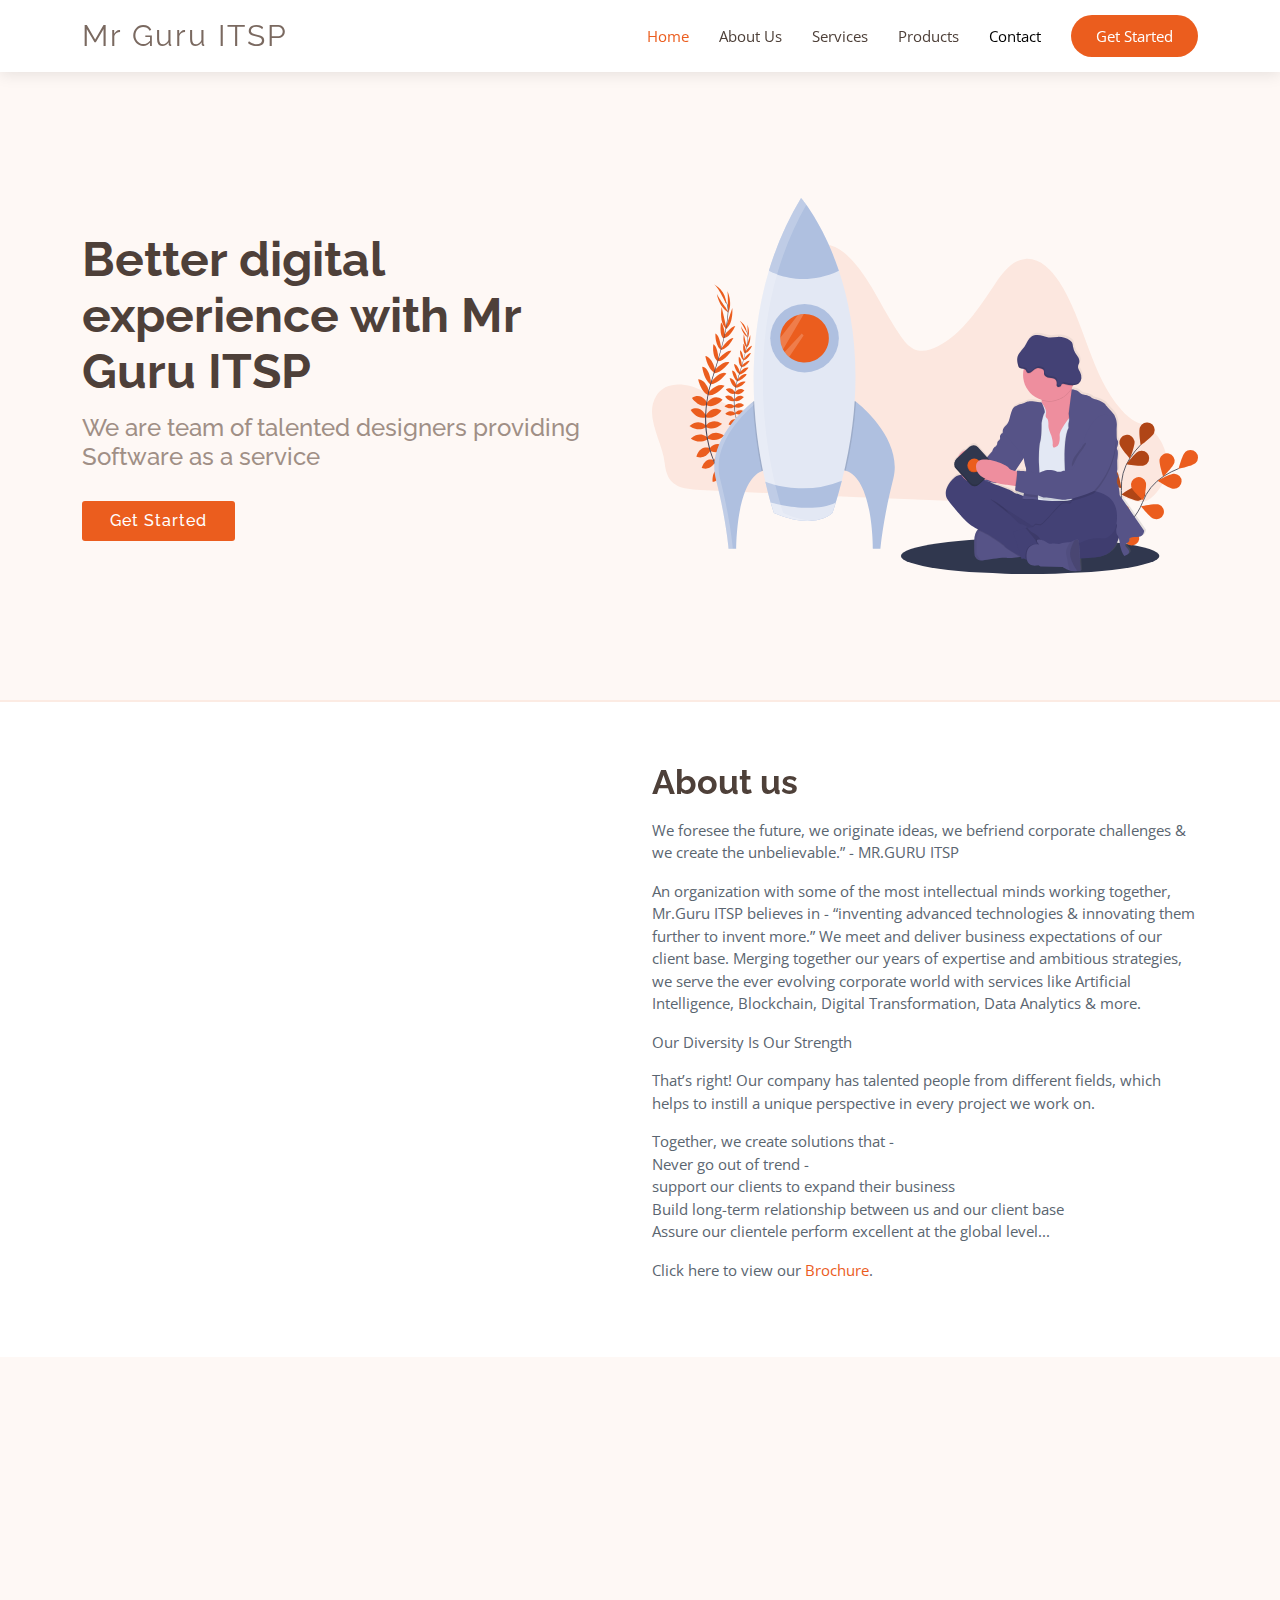
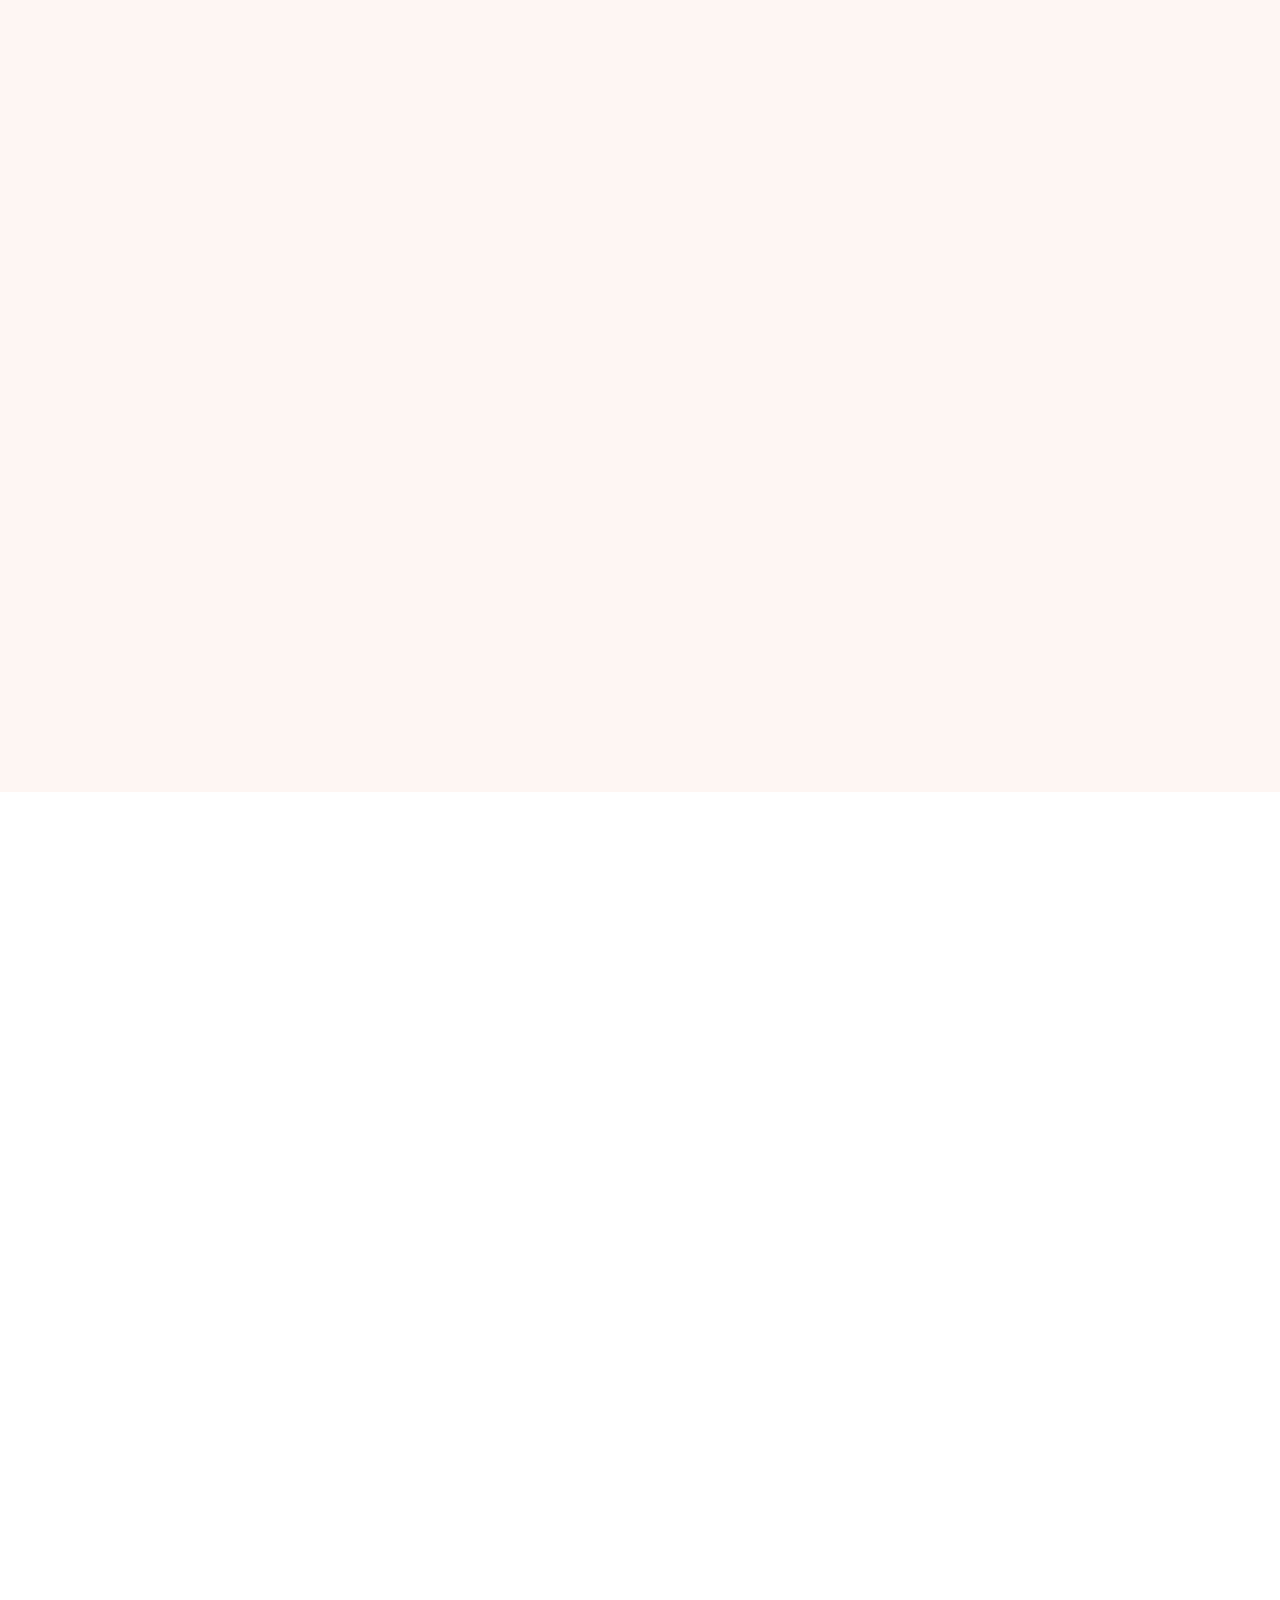
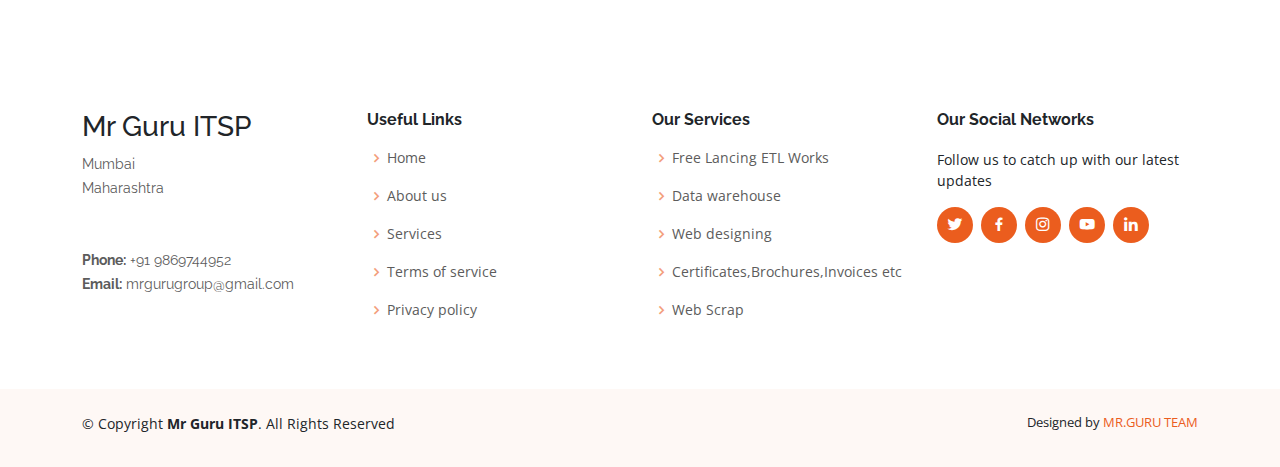
<file: index.html>
<!DOCTYPE html>
<html lang="en">

<head>
  <meta charset="utf-8">
  <meta content="width=device-width, initial-scale=1.0" name="viewport">

  <title>Mr Guru ITSP</title>
  <meta content="" name="description">
  <meta content="" name="keywords">

  <!-- Favicons -->
  <link href="img/cover.png" rel="icon">
  <link href="img/image.jpg.png" rel="apple-touch-icon">

  <!-- Google Fonts -->
  <link href="https://fonts.googleapis.com/css?family=Open+Sans:300,300i,400,400i,600,600i,700,700i|Raleway:300,300i,400,400i,600,600i,700,700i" rel="stylesheet">

  <!-- Vendor CSS Files -->
  <link href="vendor/aos/aos.css" rel="stylesheet">
  <link href="vendor/bootstrap-icons/bootstrap-icons.css" rel="stylesheet">
  <link href="vendor/bootstrap/css/bootstrap.min.css" rel="stylesheet">
  <link href="vendor/boxicons/css/boxicons.min.css" rel="stylesheet">
  <link href="vendor/glightbox/css/glightbox.min.css" rel="stylesheet">
  <link href="vendor/swiper/swiper-bundle.min.css" rel="stylesheet">

  <!-- Template Main CSS File -->
  <link href="css/style.css" rel="stylesheet">

 
</head>

<body>

  <!-- ======= Header ======= -->
  <header id="header" class="fixed-top d-flex align-items-center">
    <div class="container d-flex align-items-center justify-content-between">

      <div class="logo">
        <h1 class="text-light"><a href="index.html"><span>Mr Guru ITSP</span></a></h1>
        <!-- Uncomment below if you prefer to use an image logo -->
        <!-- <a href="index.html"><img src="assets/img/logo.png" alt="" class="img-fluid"></a> -->
      </div>

      <nav id="navbar" class="navbar">
        <ul>
          <li><a class="nav-link scrollto active" href="#hero">Home</a></li>
          <li><a class="nav-link scrollto" href="#about">About Us</a></li>
          <li><a class="nav-link scrollto" href="#services">Services</a></li>
          <li><a class="nav-link scrollto" href="#portfolio">Products</a></li>
          <!-- <li><a class="nav-link scrollto" href="#team">Team</a></li> -->
          <!-- <li class="dropdown"><a href="#"><span>Drop Down</span> <i class="bi bi-chevron-down"></i></a>
            <ul>
              <li><a href="#">Drop Down 1</a></li>
              <li class="dropdown"><a href="#"><span>Deep Drop Down</span> <i class="bi bi-chevron-right"></i></a>
                <ul>
                  <li><a href="#">Deep Drop Down 1</a></li>
                  <li><a href="#">Deep Drop Down 2</a></li>
                  <li><a href="#">Deep Drop Down 3</a></li>
                  <li><a href="#">Deep Drop Down 4</a></li>
                  <li><a href="#">Deep Drop Down 5</a></li>
                </ul>
              </li>
              <li><a href="#">Drop Down 2</a></li>
              <li><a href="#">Drop Down 3</a></li>
              <li><a href="#">Drop Down 4</a></li>
            </ul>
          </li> -->
          <li><a style="color: black;"class="nav-link scrollto" href="#contact">Contact</a></li>
          <li><a class="getstarted scrollto" href="#about">Get Started</a></li>
        </ul>
        <i class="bi bi-list mobile-nav-toggle"></i>
      </nav><!-- .navbar -->

    </div>
  </header><!-- End Header -->

  <!-- ======= Hero Section ======= -->
  <section id="hero" class="d-flex align-items-center">

    <div class="container">
      <div class="row gy-4">
        <div class="col-lg-6 order-2 order-lg-1 d-flex flex-column justify-content-center">
          <h1>Better digital experience with Mr Guru ITSP</h1>
          <h2>We are team of talented designers providing Software as a service</h2>
          <div>
            <a href="Brochure.pdf" class="btn-get-started scrollto">Get Started</a>
          </div>
        </div>
        <div class="col-lg-6 order-1 order-lg-2 hero-img">
          <img src="img/hero-img.svg" class="img-fluid animated" alt="">
        </div>
      </div>
    </div>

  </section><!-- End Hero -->

  <main id="main">

    <!-- ======= About Section ======= -->
    <section id="about" class="about">
      <div class="container">

        <div class="row justify-content-between">
          <div class="col-lg-5 d-flex align-items-center justify-content-center about-img">
            <img src="img/about-img.svg" class="img-fluid" alt="" data-aos="zoom-in">
          </div>
          <div class="col-lg-6 pt-5 pt-lg-0">
            <h3 data-aos="fade-up">About us</h3>
            <p data-aos="fade-up" data-aos-delay="100">
              <p>We foresee the future, we originate ideas, we befriend corporate challenges & we create the unbelievable.” - MR.GURU ITSP</p>
                <p>An organization with some of the most intellectual minds working together, Mr.Guru ITSP believes in - “inventing advanced technologies & innovating them further to invent more.”
                We meet and deliver business expectations of our client base. Merging together our years of expertise and ambitious strategies, we serve the ever evolving corporate world with services like Artificial Intelligence, Blockchain, Digital Transformation, 
                Data Analytics & more.</p>
                
                <p>Our Diversity Is Our Strength</p>
                <p>That’s right! Our company has talented people from different fields, which helps to instill a unique perspective in every project we work on.</p>
                <p>Together, we create solutions that -<br>
                Never go out of trend -<br>
                support our clients to expand their business<br>
                ​Build long-term relationship between us and our client base<br>
                Assure our clientele perform excellent at the global level...<br>
            </p>
            <p>Click here to view our <a href="Brochure.pdf">Brochure</a>.</p>
            <!-- <div class="row">
              <div class="col-md-6" data-aos="fade-up" data-aos-delay="100">
                <i class="bx bx-receipt"></i>
                <h4>Corporis voluptates sit</h4>
                <p>Consequuntur sunt aut quasi enim aliquam quae harum pariatur laboris nisi ut aliquip</p>
              </div>
              <div class="col-md-6" data-aos="fade-up" data-aos-delay="200">
                <i class="bx bx-cube-alt"></i>
                <h4>Ullamco laboris nisi</h4>
                <p>Excepteur sint occaecat cupidatat non proident, sunt in culpa qui officia deserunt</p>
              </div> -->
            </div>
          </div>
        </div>

      </div>
    </section><!-- End About Section -->

    <!-- ======= Services Section ======= -->
    <section id="services" class="services section-bg">
      <div class="container" data-aos="fade-up">

        <div class="section-title">
          <h2>Services</h2>
          <p>Check out the great services we offer</p>
        </div>

        <div class="row">
          <div class="col-md-6 col-lg-3 d-flex align-items-stretch" data-aos="zoom-in" data-aos-delay="100">
            <div class="icon-box">
              <div class="icon"><i class="bx bxl-dribbble"></i></div>
              <h4 class="title"><a href="">Free Lancing ETL Works</a></h4>
              <p class="description">ETL is a type of data integration that refers to the three steps (extract, transform, load) used to blend data from multiple sources</p>
            </div>
          </div>

          <div class="col-md-6 col-lg-3 d-flex align-items-stretch" data-aos="zoom-in" data-aos-delay="200">
            <div class="icon-box">
              <div class="icon"><i class="bx bx-cloud-upload"></i></div>
              <h4 class="title"><a href="">Cloud AWS, Azure, etc.</a></h4>
              <p class="description">Amazon Web Services (AWS) started to offer IT services to the market in the form of web services, which is nowadays known as cloud computing</p>
            </div>
          </div>

          <div class="col-md-6 col-lg-3 d-flex align-items-stretch" data-aos="zoom-in" data-aos-delay="300">
            <div class="icon-box">
              <div class="icon"><i class="bx bxs-data"></i></div>
              <h4 class="title"><a href="">Data warehouse</a></h4>
              <p class="description">Data warehouse, is a system used for reporting and data analysis, and is considered a core component of business intelligence</p>
            </div>
          </div>

          <div class="col-md-6 col-lg-3 d-flex align-items-stretch" data-aos="zoom-in" data-aos-delay="400">
            <div class="icon-box">
              <div class="icon"><i class="bx bx-world"></i></div>
              <h4 class="title"><a href="">Informatica</a></h4>
              <p class="description">Informatica the science of processing data for storage and retrieval; information science.</p>
            </div>
          </div>

          <div class="col-md-6 col-lg-3 d-flex align-items-stretch" data-aos="zoom-in" data-aos-delay="300">
            <div class="icon-box">
              <div class="icon"><i class="bx bx-desktop"></i></div>
              <h4 class="title"><a href="">Web designing</a></h4>
              <p class="description">A web designer works on the appearance, layout, and, in some cases, content of a website.We create websites as per your requirements</p>
            </div>
          </div>

          <div class="col-md-6 col-lg-3 d-flex align-items-stretch" data-aos="zoom-in" data-aos-delay="300">
            <div class="icon-box">
              <div class="icon"><i class="bx bx-award"></i></div>
              <h4 class="title"><a href="">Certificates,Brochures,Invoices and many more..</a></h4>
              <p class="description">We create Certificates,Brochures,Invoices etc which will help you in daily tasks.We also create management system for the same. </p>
            </div>
          </div>
          <div class="col-md-6 col-lg-3 d-flex align-items-stretch" data-aos="zoom-in" data-aos-delay="300">
            <div class="icon-box">
              <div class="icon"><i class="bx bxs-file-css"></i></div>
              <h4 class="title"><a href="">Web Scrap</a></h4>
              <p class="description">We can scrap any data from any website and present you in most systematic way.</p>
            </div>
          </div>

          <div class="col-md-6 col-lg-3 d-flex align-items-stretch" data-aos="zoom-in" data-aos-delay="300">
            <div class="icon-box">
              <div class="icon"><i class="bx bx-desktop"></i></div>
              <h4 class="title"><a href="">Support consulting </a></h4>
              <p class="description">Service Strategies offers a wide variety of service consulting for Support, eService, Field Service and Professional Services operations for technology companies.</p>
            </div>
          </div>

        </div>

      </div>
    </section><!-- End Services Section -->

    <!-- ======= Portfolio Section ======= -->
    <!-- <section id="portfolio" class="portfolio">
      <div class="container" data-aos="fade-up">

        <div class="section-title">
          <h2>Products</h2>
          <p>Check out our products</p>
        </div> -->

        <!-- <div class="row" data-aos="fade-up" data-aos-delay="100">
          <div class="col-lg-12">
            <ul id="portfolio-flters">
              <li data-filter="*" class="filter-active">All</li>
              <li data-filter=".filter-app">App</li>
              <li data-filter=".filter-card">Card</li>
              <li data-filter=".filter-web">Web</li>
            </ul>
          </div>
        </div> -->

        <!-- <div class="row portfolio-container" data-aos="fade-up" data-aos-delay="200">

          <div class="col-lg-4 col-md-6 portfolio-item filter-app">
            <div class="portfolio-wrap">
              <img src="assets/img/portfolio/portfolio-1.jpg" class="img-fluid" alt="">
              <div class="portfolio-links">
                <a href="assets/img/portfolio/portfolio-1.jpg" data-gallery="portfolioGallery" class="portfolio-lightbox" title="App 1"><i class="bi bi-plus"></i></a>
                <a href="portfolio-details.html" title="More Details"><i class="bi bi-link"></i></a>
              </div>
              <div class="portfolio-info">
                <h4>App 1</h4>
                <p>App</p>
              </div>
            </div>
          </div>

          <div class="col-lg-4 col-md-6 portfolio-item filter-web">
            <div class="portfolio-wrap">
              <img src="assets/img/portfolio/portfolio-2.jpg" class="img-fluid" alt="">
              <div class="portfolio-links">
                <a href="assets/img/portfolio/portfolio-2.jpg" data-gallery="portfolioGallery" class="portfolio-lightbox" title="Web 3"><i class="bi bi-plus"></i></a>
                <a href="portfolio-details.html" title="More Details"><i class="bi bi-link"></i></a>
              </div>
              <div class="portfolio-info">
                <h4>Web 3</h4>
                <p>Web</p>
              </div>
            </div>
          </div>

          <div class="col-lg-4 col-md-6 portfolio-item filter-app">
            <div class="portfolio-wrap">
              <img src="assets/img/portfolio/portfolio-3.jpg" class="img-fluid" alt="">
              <div class="portfolio-links">
                <a href="assets/img/portfolio/portfolio-3.jpg" data-gallery="portfolioGallery" class="portfolio-lightbox" title="App 2"><i class="bi bi-plus"></i></a>
                <a href="portfolio-details.html" title="More Details"><i class="bi bi-link"></i></a>
              </div>
              <div class="portfolio-info">
                <h4>App 2</h4>
                <p>App</p>
              </div>
            </div>
          </div>

          <div class="col-lg-4 col-md-6 portfolio-item filter-card">
            <div class="portfolio-wrap">
              <img src="assets/img/portfolio/portfolio-4.jpg" class="img-fluid" alt="">
              <div class="portfolio-links">
                <a href="assets/img/portfolio/portfolio-4.jpg" data-gallery="portfolioGallery" class="portfolio-lightbox" title="Card 2"><i class="bi bi-plus"></i></a>
                <a href="portfolio-details.html" title="More Details"><i class="bi bi-link"></i></a>
              </div>
              <div class="portfolio-info">
                <h4>Card 2</h4>
                <p>Card</p>
              </div>
            </div>
          </div>

          <div class="col-lg-4 col-md-6 portfolio-item filter-web">
            <div class="portfolio-wrap">
              <img src="assets/img/portfolio/portfolio-5.jpg" class="img-fluid" alt="">
              <div class="portfolio-links">
                <a href="assets/img/portfolio/portfolio-5.jpg" data-gallery="portfolioGallery" class="portfolio-lightbox" title="Web 2"><i class="bi bi-plus"></i></a>
                <a href="portfolio-details.html" title="More Details"><i class="bi bi-link"></i></a>
              </div>
              <div class="portfolio-info">
                <h4>Web 2</h4>
                <p>Web</p>
              </div>
            </div>
          </div>

          <div class="col-lg-4 col-md-6 portfolio-item filter-app">
            <div class="portfolio-wrap">
              <img src="assets/img/portfolio/portfolio-6.jpg" class="img-fluid" alt="">
              <div class="portfolio-links">
                <a href="assets/img/portfolio/portfolio-6.jpg" data-gallery="portfolioGallery" class="portfolio-lightbox" title="App 3"><i class="bi bi-plus"></i></a>
                <a href="portfolio-details.html" title="More Details"><i class="bi bi-link"></i></a>
              </div>
              <div class="portfolio-info">
                <h4>App 3</h4>
                <p>App</p>
              </div>
            </div>
          </div>

          <div class="col-lg-4 col-md-6 portfolio-item filter-card">
            <div class="portfolio-wrap">
              <img src="assets/img/portfolio/portfolio-7.jpg" class="img-fluid" alt="">
              <div class="portfolio-links">
                <a href="assets/img/portfolio/portfolio-7.jpg" data-gallery="portfolioGallery" class="portfolio-lightbox" title="Card 1"><i class="bi bi-plus"></i></a>
                <a href="portfolio-details.html" title="More Details"><i class="bi bi-link"></i></a>
              </div>
              <div class="portfolio-info">
                <h4>Card 1</h4>
                <p>Card</p>
              </div>
            </div>
          </div>

          <div class="col-lg-4 col-md-6 portfolio-item filter-card">
            <div class="portfolio-wrap">
              <img src="assets/img/portfolio/portfolio-8.jpg" class="img-fluid" alt="">
              <div class="portfolio-links">
                <a href="assets/img/portfolio/portfolio-8.jpg" data-gallery="portfolioGallery" class="portfolio-lightbox" title="Card 3"><i class="bi bi-plus"></i></a>
                <a href="portfolio-details.html" title="More Details"><i class="bi bi-link"></i></a>
              </div>
              <div class="portfolio-info">
                <h4>Card 3</h4>
                <p>Card</p>
              </div>
            </div>
          </div>

          <div class="col-lg-4 col-md-6 portfolio-item filter-web">
            <div class="portfolio-wrap">
              <img src="assets/img/portfolio/portfolio-9.jpg" class="img-fluid" alt="">
              <div class="portfolio-links">
                <a href="assets/img/portfolio/portfolio-9.jpg" data-gallery="portfolioGallery" class="portfolio-lightbox" title="Web 3"><i class="bi bi-plus"></i></a>
                <a href="portfolio-details.html" title="More Details"><i class="bi bi-link"></i></a>
              </div>
              <div class="portfolio-info">
                <h4>Web 3</h4>
                <p>Web</p>
              </div>
            </div>
          </div>

        </div>

      </div> -->
    <!-- </section>  End Portfolio Section -->

    <!-- ======= F.A.Q Section ======= -->
    <!-- <section id="faq" class="faq section-bg">-
      <div class="container" data-aos="fade-up">

        <div class="section-title">
          <h2>F.A.Q</h2>
          <p>Frequently Asked Questions</p>
        </div>

        <ul class="faq-list" data-aos="fade-up" data-aos-delay="100">

          <li>
            <div data-bs-toggle="collapse" class="collapsed question" href="#faq1">Non consectetur a erat nam at lectus urna duis? <i class="bi bi-chevron-down icon-show"></i><i class="bi bi-chevron-up icon-close"></i></div>
            <div id="faq1" class="collapse" data-bs-parent=".faq-list">
              <p>
                Feugiat pretium nibh ipsum consequat. Tempus iaculis urna id volutpat lacus laoreet non curabitur gravida. Venenatis lectus magna fringilla urna porttitor rhoncus dolor purus non.
              </p>
            </div>
          </li>

          <li>
            <div data-bs-toggle="collapse" href="#faq2" class="collapsed question">Feugiat scelerisque varius morbi enim nunc faucibus a pellentesque? <i class="bi bi-chevron-down icon-show"></i><i class="bi bi-chevron-up icon-close"></i></div>
            <div id="faq2" class="collapse" data-bs-parent=".faq-list">
              <p>
                Dolor sit amet consectetur adipiscing elit pellentesque habitant morbi. Id interdum velit laoreet id donec ultrices. Fringilla phasellus faucibus scelerisque eleifend donec pretium. Est pellentesque elit ullamcorper dignissim. Mauris ultrices eros in cursus turpis massa tincidunt dui.
              </p>
            </div>
          </li>

          <li>
            <div data-bs-toggle="collapse" href="#faq3" class="collapsed question">Dolor sit amet consectetur adipiscing elit pellentesque habitant morbi? <i class="bi bi-chevron-down icon-show"></i><i class="bi bi-chevron-up icon-close"></i></div>
            <div id="faq3" class="collapse" data-bs-parent=".faq-list">
              <p>
                Eleifend mi in nulla posuere sollicitudin aliquam ultrices sagittis orci. Faucibus pulvinar elementum integer enim. Sem nulla pharetra diam sit amet nisl suscipit. Rutrum tellus pellentesque eu tincidunt. Lectus urna duis convallis convallis tellus. Urna molestie at elementum eu facilisis sed odio morbi quis
              </p>
            </div>
          </li>

          <li>
            <div data-bs-toggle="collapse" href="#faq4" class="collapsed question">Ac odio tempor orci dapibus. Aliquam eleifend mi in nulla? <i class="bi bi-chevron-down icon-show"></i><i class="bi bi-chevron-up icon-close"></i></div>
            <div id="faq4" class="collapse" data-bs-parent=".faq-list">
              <p>
                Dolor sit amet consectetur adipiscing elit pellentesque habitant morbi. Id interdum velit laoreet id donec ultrices. Fringilla phasellus faucibus scelerisque eleifend donec pretium. Est pellentesque elit ullamcorper dignissim. Mauris ultrices eros in cursus turpis massa tincidunt dui.
              </p>
            </div>
          </li>

          <li>
            <div data-bs-toggle="collapse" href="#faq5" class="collapsed question">Tempus quam pellentesque nec nam aliquam sem et tortor consequat? <i class="bi bi-chevron-down icon-show"></i><i class="bi bi-chevron-up icon-close"></i></div>
            <div id="faq5" class="collapse" data-bs-parent=".faq-list">
              <p>
                Molestie a iaculis at erat pellentesque adipiscing commodo. Dignissim suspendisse in est ante in. Nunc vel risus commodo viverra maecenas accumsan. Sit amet nisl suscipit adipiscing bibendum est. Purus gravida quis blandit turpis cursus in
              </p>
            </div>
          </li>

          <li>
            <div data-bs-toggle="collapse" href="#faq6" class="collapsed question">Tortor vitae purus faucibus ornare. Varius vel pharetra vel turpis nunc eget lorem dolor? <i class="bi bi-chevron-down icon-show"></i><i class="bi bi-chevron-up icon-close"></i></div>
            <div id="faq6" class="collapse" data-bs-parent=".faq-list">
              <p>
                Laoreet sit amet cursus sit amet dictum sit amet justo. Mauris vitae ultricies leo integer malesuada nunc vel. Tincidunt eget nullam non nisi est sit amet. Turpis nunc eget lorem dolor sed. Ut venenatis tellus in metus vulputate eu scelerisque. Pellentesque diam volutpat commodo sed egestas egestas fringilla phasellus faucibus. Nibh tellus molestie nunc non blandit massa enim nec.
              </p>
            </div>
          </li>

        </ul>

      </div>
    </section>End F.A.Q Section -->

    <!-- ======= Team Section ======= -->
    <!-- <section id="team" class="team">
      <div class="container">

        <div class="section-title" data-aos="fade-up">
          <h2>Team</h2>
          <p>Our team is always here to help</p>
        </div>

        <div class="row">

          <div class="col-xl-3 col-lg-4 col-md-6" data-aos="zoom-in" data-aos-delay="100">
            <div class="member">
              <img src="assets/img/team/team-1.jpg" class="img-fluid" alt="">
              <div class="member-info">
                <div class="member-info-content">
                  <h4>Walter White</h4>
                  <span>Chief Executive Officer</span>
                </div>
                <div class="social">
                  <a href=""><i class="bi bi-twitter"></i></a>
                  <a href=""><i class="bi bi-facebook"></i></a>
                  <a href=""><i class="bi bi-instagram"></i></a>
                  <a href=""><i class="bi bi-linkedin"></i></a>
                </div>
              </div>
            </div>
          </div>

          <div class="col-xl-3 col-lg-4 col-md-6" data-aos="zoom-in" data-aos-delay="200">
            <div class="member">
              <img src="assets/img/team/team-2.jpg" class="img-fluid" alt="">
              <div class="member-info">
                <div class="member-info-content">
                  <h4>Sarah Jhonson</h4>
                  <span>Product Manager</span>
                </div>
                <div class="social">
                  <a href=""><i class="bi bi-twitter"></i></a>
                  <a href=""><i class="bi bi-facebook"></i></a>
                  <a href=""><i class="bi bi-instagram"></i></a>
                  <a href=""><i class="bi bi-linkedin"></i></a>
                </div>
              </div>
            </div>
          </div>

          <div class="col-xl-3 col-lg-4 col-md-6" data-aos="zoom-in" data-aos-delay="300">
            <div class="member">
              <img src="assets/img/team/team-3.jpg" class="img-fluid" alt="">
              <div class="member-info">
                <div class="member-info-content">
                  <h4>William Anderson</h4>
                  <span>CTO</span>
                </div>
                <div class="social">
                  <a href=""><i class="bi bi-twitter"></i></a>
                  <a href=""><i class="bi bi-facebook"></i></a>
                  <a href=""><i class="bi bi-instagram"></i></a>
                  <a href=""><i class="bi bi-linkedin"></i></a>
                </div>
              </div>
            </div>
          </div>

          <div class="col-xl-3 col-lg-4 col-md-6" data-aos="zoom-in" data-aos-delay="400">
            <div class="member">
              <img src="assets/img/team/team-4.jpg" class="img-fluid" alt="">
              <div class="member-info">
                <div class="member-info-content">
                  <h4>Amanda Jepson</h4>
                  <span>Accountant</span>
                </div>
                <div class="social">
                  <a href=""><i class="bi bi-twitter"></i></a>
                  <a href=""><i class="bi bi-facebook"></i></a>
                  <a href=""><i class="bi bi-instagram"></i></a>
                  <a href=""><i class="bi bi-linkedin"></i></a>
                </div>
              </div>
            </div>
          </div>

        </div>

      </div>
    </section><!-- End Team Section -->

    <!-- ======= Clients Section ======= -->
    <!-- <section id="clients" class="clients section-bg">
      <div class="container" data-aos="fade-up">

        <div class="section-title">
          <h2>Clients</h2>
          <p>They trusted us</p>
        </div>

        <div class="clients-slider swiper-container" data-aos="fade-up" data-aos-delay="100">
          <div class="swiper-wrapper align-items-center">
            <div class="swiper-slide"><img src="assets/img/clients/client-1.png" class="img-fluid" alt=""></div>
            <div class="swiper-slide"><img src="assets/img/clients/client-2.png" class="img-fluid" alt=""></div>
            <div class="swiper-slide"><img src="assets/img/clients/client-3.png" class="img-fluid" alt=""></div>
            <div class="swiper-slide"><img src="assets/img/clients/client-4.png" class="img-fluid" alt=""></div>
            <div class="swiper-slide"><img src="assets/img/clients/client-5.png" class="img-fluid" alt=""></div>
            <div class="swiper-slide"><img src="assets/img/clients/client-6.png" class="img-fluid" alt=""></div>
            <div class="swiper-slide"><img src="assets/img/clients/client-7.png" class="img-fluid" alt=""></div>
            <div class="swiper-slide"><img src="assets/img/clients/client-8.png" class="img-fluid" alt=""></div>
          </div>
          <div class="swiper-pagination"></div>
        </div>

      </div>
    </section> -->
    

    <!-- ======= Contact Us Section ======= -->
    <section id="contact" class="contact">
      <div class="container" data-aos="fade-up">

        <div class="section-title">
          <h2>Contact Us</h2>
          <p>Contact us to get started</p>
        </div>

        <div class="row">

          <div class="col-lg-5 d-flex align-items-stretch" data-aos="fade-up" data-aos-delay="100">
            <div class="info">
              <div class="address">
                <i class="bi bi-geo-alt"></i>
                <h4>Location:</h4>
                <p>Mumbai,Maharashtra</p>
              </div>

              <div class="email">
                <i class="bi bi-envelope"></i>
                <h4>Email:</h4>
                <p>mrgurugroup@gmail.com</p>
              </div>

              <div class="phone">
                <i class="bi bi-phone"></i>
                <h4>Call:</h4>
                <p>+91 9869744952</p>
              </div>

              <iframe src="https://www.google.com/maps/embed?pb=!1m18!1m12!1m3!1d69835.6115092328!2d72.84539854114333!3d19.070980105885173!2m3!1f0!2f0!3f0!3m2!1i1024!2i768!4f13.1!3m3!1m2!1s0x3be7c6306644edc1%3A0x5da4ed8f8d648c69!2sMumbai%2C%20Maharashtra!5e0!3m2!1sen!2sin!4v1628249789428!5m2!1sen!2sin" frameborder="0" style="border:0; width: 100%; height: 290px;" allowfullscreen></iframe>
            </div>

          </div>
          
          <div class="col-lg-7 mt-5 mt-lg-0 d-flex align-items-stretch" data-aos="fade-up" data-aos-delay="200">
            <form action="https://script.google.com/macros/s/AKfycbyzKSReehJ5NkHVOYz-Pk8C_JwegkYnaJixoNoZVZ_FbTeWEZ03/exec"  method="post" role="form" target="_top" onsubmit="myFunction()" class="contact-form"  >
              <div class="row">
                <div class="form-group col-md-6">
                  <label for="name">Your Name</label>
                  <input type="text" name="name" class="form-control" id="name" placeholder="Your Name" required>
                </div>
                <div class="form-group col-md-6 mt-3 mt-md-0">
                  <label for="name">Your Email</label>
                  <input type="email" class="form-control" name="email" id="email" placeholder="Your Email" required>
                </div>
              </div>
              <div class="form-group mt-3">
                <label for="name">Subject</label>
                <input type="text" class="form-control" name="subject" id="subject" placeholder="Subject" required>
              </div>
              <div class="form-group mt-3">
                <label for="name">Message</label>
                <textarea class="form-control" name="message" rows="10" required></textarea>
              </div>
              <div class="text-center"><button type="submit" name="submit" >Send Message</button></div>
              <script>
                function myFunction() {
                alert("The form was submitted. Please press okay to reload the page");
                }
                </script>
              
        </div>

      </div>
    </section><!-- End Contact Us Section -->

  </main><!-- End #main -->

  <!-- ======= Footer ======= -->
   <footer id="footer">

    <!-- <div class="footer-newsletter">
      <div class="container">
        <div class="row justify-content-center">
          <div class="col-lg-6">
            <h4>Join Our Newsletter</h4>
            <p>Get latest update of our products and upcoming projects</p>
            <form action="https://script.google.com/macros/s/AKfycbyzKSReehJ5NkHVOYz-Pk8C_JwegkYnaJixoNoZVZ_FbTeWEZ03/exec" method="post">
              <input type="email" name="email"><input type="submit" value="Subscribe">
            </form>
          </div>
        </div>
      </div>
    </div>  -->

    <div class="footer-top">
      <div class="container">
        <div class="row">

          <div class="col-lg-3 col-md-6 footer-contact">
            <h3>Mr Guru ITSP</h3>
            <p>
               Mumbai<br>
              Maharashtra<br>
               <br><br>
              <strong>Phone:</strong> +91 9869744952<br>
              <strong>Email:</strong> mrgurugroup@gmail.com<br>
            </p>
          </div>

          <div class="col-lg-3 col-md-6 footer-links">
            <h4>Useful Links</h4>
            <ul>
              <li><i class="bx bx-chevron-right"></i> <a href="#">Home</a></li>
              <li><i class="bx bx-chevron-right"></i> <a href="#">About us</a></li>
              <li><i class="bx bx-chevron-right"></i> <a href="#">Services</a></li>
              <li><i class="bx bx-chevron-right"></i> <a href="#">Terms of service</a></li>
              <li><i class="bx bx-chevron-right"></i> <a href="#">Privacy policy</a></li>
            </ul>
          </div>

          <div class="col-lg-3 col-md-6 footer-links">
            <h4>Our Services</h4>
            <ul>
              <li><i class="bx bx-chevron-right"></i> <a href="#services">Free Lancing ETL Works</a></li>
              <li><i class="bx bx-chevron-right"></i> <a href="#services">Data warehouse</a></li>
              <li><i class="bx bx-chevron-right"></i> <a href="#services">Web designing</a></li>
              <li><i class="bx bx-chevron-right"></i> <a href="#services">
                Certificates,Brochures,Invoices etc</a></li>
              <li><i class="bx bx-chevron-right"></i> <a href="#services">
                Web Scrap</a></li>
            </ul>
          </div>

          <div class="col-lg-3 col-md-6 footer-links">
            <h4>Our Social Networks</h4>
            <p>Follow us to catch up with our latest updates</p>
            <div class="social-links mt-3">
              <a href="https://twitter.com/MrGuruGroup1" class="twitter"><i class="bx bxl-twitter"></i></a>
              <a href="https://www.facebook.com/mrguru.venture/" class="facebook"><i class="bx bxl-facebook"></i></a>
              <a href="https://www.instagram.com/mrgurugroup/" class="instagram"><i class="bx bxl-instagram"></i></a>
              <a href="https://www.youtube.com/channel/UCREiGMM_c6sBCct2Ay6jm3w" class="youtube"><i class="bx bxl-youtube"></i></a>
              <a href="https://www.linkedin.com/in/mrguru-group-180669211/" class="linkedin"><i class="bx bxl-linkedin"></i></a>
            </div>
          </div>

        </div>
      </div>
    </div>

    <div class="container py-4">
      <div class="copyright">
        &copy; Copyright <strong><span>Mr Guru ITSP</span></strong>. All Rights Reserved
      </div>
      <div class="credits">
        <!-- All the links in the footer should remain intact. -->
        <!-- You can delete the links only if you purchased the pro version. -->
        <!-- Licensing information: https://bootstrapmade.com/license/ -->
        <!-- Purchase the pro version with working PHP/AJAX contact form: https://bootstrapmade.com/ninestars-free-bootstrap-3-theme-for-creative/ -->
        Designed by <a href="https://mrgurugroup.netlify.app/">MR.GURU TEAM</a>
      </div>
    </div>
  </footer><!-- End Footer -->

  <a href="#" class="back-to-top d-flex align-items-center justify-content-center"><i class="bi bi-arrow-up-short"></i></a>

  <!-- Vendor JS Files -->
  <script src="vendor/aos/aos.js"></script>
  <script src="vendor/bootstrap/js/bootstrap.bundle.min.js"></script>
  <script src="vendor/glightbox/js/glightbox.min.js"></script>
  <script src="vendor/isotope-layout/isotope.pkgd.min.js"></script>
  <script src="vendor/php-email-form/validate.js"></script>
  <script src="vendor/swiper/swiper-bundle.min.js"></script>

  <script src="https://maxcdn.bootstrapcdn.com/bootstrap/4.1.1/js/bootstrap.min.js"></script>
        <script src="https://cdnjs.cloudflare.com/ajax/libs/jquery/3.2.1/jquery.min.js"></script>

  <!-- Template Main JS File -->
  <script src="js/main.js"></script>

</body>

</html>
</file>
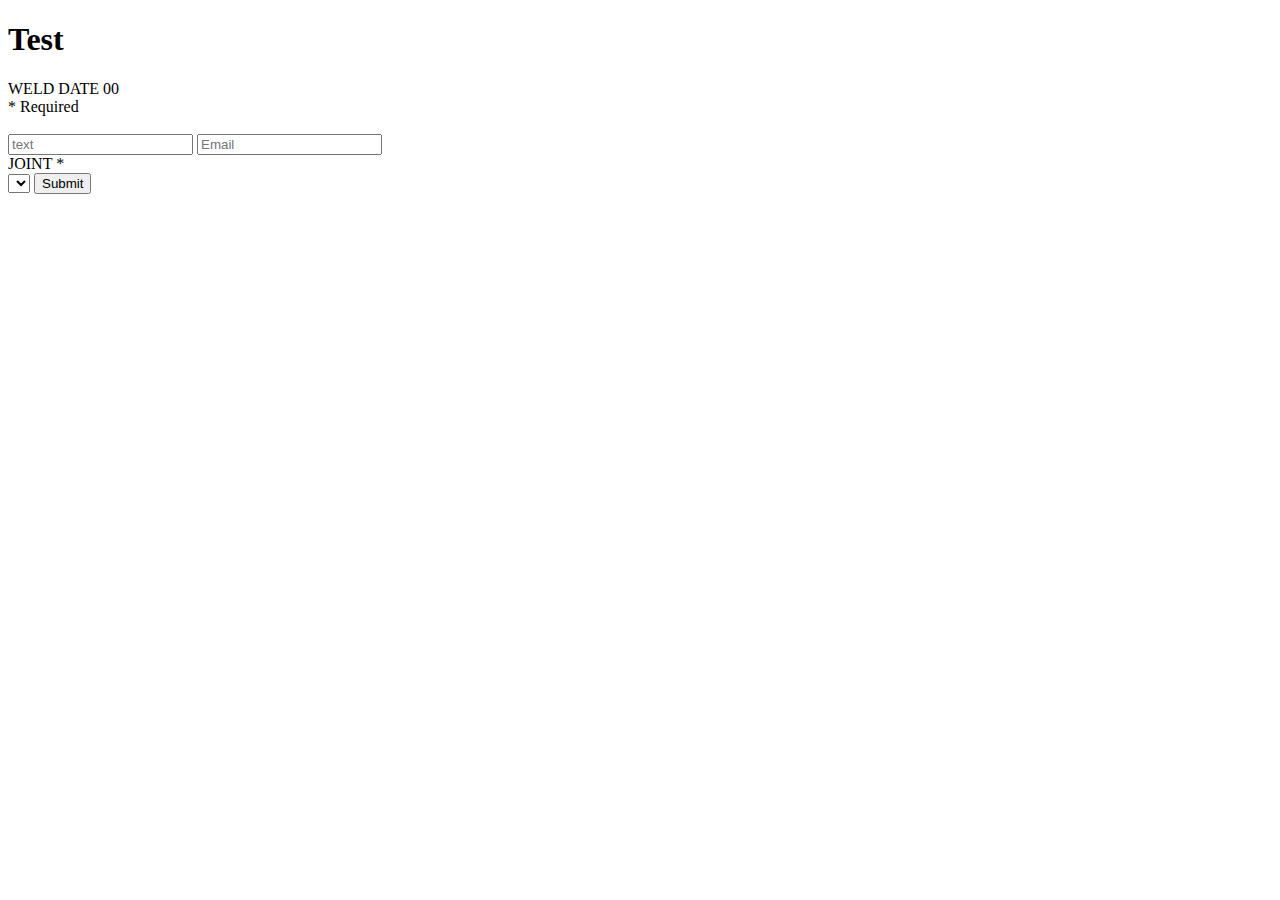
<file: check.html>
<!DOCTYPE html>
<html>
<body>
<style>
</style>

<div class="ss-form-container">
<div class="ss-top-of-page">
<div class="ss-form-heading">
<h1 class="ss-form-title" dir="ltr">Test</h1>
<div class="ss-form-desc ss-no-ignore-whitespace" dir="ltr">WELD DATE 
00</div>
<div class="ss-required-asterisk" aria-hidden="true" id="Required">* 
Required</div></div></div><br>

<form name="submit-to-google-sheet" id="form" action="http://example.com" 
target="_top" onsubmit="myFunction()">

<input name="TEXT" type="text" placeholder="text" required>

<input name="email" type="email" placeholder="Email" required>

<div class="ss-q-title">JOINT
<span class="ss-required-asterisk" aria-hidden="true">*</span></div>

<? var innerHTML= createInnerHTML(); ?>  
<select name="JOINT" id="JOINT" aria-label="JOINT" aria-required="true" 
required="">
<option value=""></option>
<? innerHTML.forEach(function(option) { ?>
<option value="<?= option.value ?>"><?= option.text ?></option>
<? }); ?>
</select>

<input type="submit" value="Submit" name="submit" id="Submit">
</form>

<script>
function myFunction() {
alert("The form was submitted. Please press okay to reload the page");
}
</script>

<script>
const scriptURL = 'https://script.google.com/macros/s/AKfycbwTGqZqLTAsOpSweMn0xgHP0sOJPsFg5ZShC1HqzVoDoNi5h5Y/exec'
const form = document.forms['submit-to-google-sheet']
form.addEventListener('submit', e => {
e.preventDefault()
fetch(scriptURL, { method: 'POST', body: new FormData(form)})
  .then(response => console.log('Success!', response))
  .catch(error => console.error('Error!', error.message))
})
</script>

</div>
</body>
</html>
</file>
<file: css/style.css>
/**
* Template Name: Ninestars - v4.3.0
* Template URL: https://bootstrapmade.com/ninestars-free-bootstrap-3-theme-for-creative/
* Author: BootstrapMade.com
* License: https://bootstrapmade.com/license/
*/

/*--------------------------------------------------------------
# General
--------------------------------------------------------------*/
body {
  font-family: "Open Sans", sans-serif;
  color: #212529;
}

a {
  color: #eb5d1e;
  text-decoration: none;
}

a:hover {
  color: #ef7f4d;
  text-decoration: none;
}

h1, h2, h3, h4, h5, h6, .font-primary {
  font-family: "Raleway", sans-serif;
}

/*--------------------------------------------------------------
# Back to top button
--------------------------------------------------------------*/
.back-to-top {
  position: fixed;
  visibility: hidden;
  opacity: 0;
  right: 15px;
  bottom: 15px;
  z-index: 99999;
  background: #eb5d1e;
  width: 40px;
  height: 40px;
  border-radius: 4px;
  transition: all 0.4s;
}

.back-to-top i {
  font-size: 24px;
  color: #fff;
  line-height: 0;
}

.back-to-top:hover {
  background: #ee7843;
  color: #fff;
}

.back-to-top.active {
  visibility: visible;
  opacity: 1;
}

/*--------------------------------------------------------------
# Disable aos animation delay on mobile devices
--------------------------------------------------------------*/
@media screen and (max-width: 768px) {
  [data-aos-delay] {
    transition-delay: 0 !important;
  }
}

/*--------------------------------------------------------------
# Header
--------------------------------------------------------------*/
#header {
  height: 72px;
  transition: all 0.5s;
  z-index: 997;
  transition: all 0.5s;
  background: #fff;
  box-shadow: 0px 2px 15px rgba(0, 0, 0, 0.1);
}

#header .logo h1 {
  font-size: 30px;
  margin: 0;
  line-height: 1;
  font-weight: 400;
  letter-spacing: 2px;
}

#header .logo h1 a, #header .logo h1 a:hover {
  color: #7a6960;
  text-decoration: none;
}

#header .logo img {
  padding: 0;
  margin: 0;
  max-height: 40px;
}

#main {
  margin-top: 72px;
}

/*--------------------------------------------------------------
# Navigation Menu
--------------------------------------------------------------*/
/**
* Desktop Navigation 
*/
.navbar {
  padding: 0;
}

.navbar ul {
  margin: 0;
  padding: 0;
  display: flex;
  list-style: none;
  align-items: center;
}

.navbar li {
  position: relative;
}

.navbar a, .navbar a:focus {
  display: flex;
  align-items: center;
  justify-content: space-between;
  padding: 10px 0 10px 30px;
  font-size: 15px;
  color: #4e4039;
  white-space: nowrap;
  transition: 0.3s;
}

.navbar a i, .navbar a:focus i {
  font-size: 12px;
  line-height: 0;
  margin-left: 5px;
}

.navbar a:hover, .navbar .active, .navbar .active:focus, .navbar li:hover > a {
  color: #eb5d1e;
}

.navbar .getstarted {
  background: #eb5d1e;
  color: #fff;
  padding: 10px 25px;
  margin-left: 30px;
  border-radius: 50px;
}

.navbar .getstarted:hover {
  color: #fff;
  background: #ee7843;
}

.navbar .dropdown ul {
  display: block;
  position: absolute;
  left: 14px;
  top: calc(100% + 30px);
  margin: 0;
  padding: 10px 0;
  z-index: 99;
  opacity: 0;
  visibility: hidden;
  background: #fff;
  box-shadow: 0px 0px 30px rgba(127, 137, 161, 0.25);
  transition: 0.3s;
}

.navbar .dropdown ul li {
  min-width: 200px;
}

.navbar .dropdown ul a {
  padding: 10px 20px;
  font-size: 15px;
  text-transform: none;
}

.navbar .dropdown ul a i {
  font-size: 12px;
}

.navbar .dropdown ul a:hover, .navbar .dropdown ul .active:hover, .navbar .dropdown ul li:hover > a {
  color: #eb5d1e;
}

.navbar .dropdown:hover > ul {
  opacity: 1;
  top: 100%;
  visibility: visible;
}

.navbar .dropdown .dropdown ul {
  top: 0;
  left: calc(100% - 30px);
  visibility: hidden;
}

.navbar .dropdown .dropdown:hover > ul {
  opacity: 1;
  top: 0;
  left: 100%;
  visibility: visible;
}

@media (max-width: 1366px) {
  .navbar .dropdown .dropdown ul {
    left: -90%;
  }
  .navbar .dropdown .dropdown:hover > ul {
    left: -100%;
  }
}

/**
* Mobile Navigation 
*/
.mobile-nav-toggle {
  color: #7a6960;
  font-size: 28px;
  cursor: pointer;
  display: none;
  line-height: 0;
  transition: 0.5s;
}

.mobile-nav-toggle.bi-x {
  color: #fff;
}

@media (max-width: 991px) {
  .mobile-nav-toggle {
    display: block;
  }
  .navbar ul {
    display: none;
  }
}

.navbar-mobile {
  position: fixed;
  overflow: hidden;
  top: 0;
  right: 0;
  left: 0;
  bottom: 0;
  background: rgba(78, 64, 57, 0.9);
  transition: 0.3s;
}

.navbar-mobile .mobile-nav-toggle {
  position: absolute;
  top: 15px;
  right: 15px;
}

.navbar-mobile ul {
  display: block;
  position: absolute;
  top: 55px;
  right: 15px;
  bottom: 15px;
  left: 15px;
  padding: 10px 0;
  background-color: #fff;
  overflow-y: auto;
  transition: 0.3s;
}

.navbar-mobile a {
  padding: 10px 20px;
  font-size: 15px;
  color: #7a6960;
}

.navbar-mobile a:hover, .navbar-mobile .active, .navbar-mobile li:hover > a {
  color: #eb5d1e;
}

.navbar-mobile .getstarted {
  margin: 15px;
}

.navbar-mobile .dropdown ul {
  position: static;
  display: none;
  margin: 10px 20px;
  padding: 10px 0;
  z-index: 99;
  opacity: 1;
  visibility: visible;
  background: #fff;
  box-shadow: 0px 0px 30px rgba(127, 137, 161, 0.25);
}

.navbar-mobile .dropdown ul li {
  min-width: 200px;
}

.navbar-mobile .dropdown ul a {
  padding: 10px 20px;
}

.navbar-mobile .dropdown ul a i {
  font-size: 12px;
}

.navbar-mobile .dropdown ul a:hover, .navbar-mobile .dropdown ul .active:hover, .navbar-mobile .dropdown ul li:hover > a {
  color: #eb5d1e;
}

.navbar-mobile .dropdown > .dropdown-active {
  display: block;
}

/*--------------------------------------------------------------
# Hero Section
--------------------------------------------------------------*/
#hero {
  width: 100%;
  height: 70vh;
  background: #fef8f5;
  border-bottom: 2px solid #fcebe3;
  margin: 72px 0 -72px 0;
}

#hero h1 {
  margin: 0;
  font-size: 48px;
  font-weight: 700;
  line-height: 56px;
  color: #4e4039;
}

#hero h2 {
  color: #a08f86;
  margin: 15px 0 0 0;
  font-size: 24px;
}

#hero .btn-get-started {
  font-family: "Raleway", sans-serif;
  font-weight: 500;
  font-size: 16px;
  letter-spacing: 1px;
  display: inline-block;
  padding: 8px 28px;
  border-radius: 3px;
  transition: 0.5s;
  margin-top: 30px;
  color: #fff;
  background: #eb5d1e;
}

#hero .btn-get-started:hover {
  background: #ef7f4d;
}

#hero .animated {
  animation: up-down 2s ease-in-out infinite alternate-reverse both;
}

@media (max-width: 991px) {
  #hero {
    height: calc(100vh - 72px);
  }
  #hero .animated {
    -webkit-animation: none;
    animation: none;
  }
  #hero .hero-img {
    text-align: center;
  }
  #hero .hero-img img {
    width: 50%;
  }
}

@media (max-width: 768px) {
  #hero h1 {
    font-size: 28px;
    line-height: 36px;
  }
  #hero h2 {
    font-size: 18px;
    line-height: 24px;
  }
  #hero .hero-img img {
    width: 70%;
  }
}

@media (max-width: 575px) {
  #hero .hero-img img {
    width: 80%;
  }
}

@media (max-height: 600px) {
  #hero {
    height: calc(120vh);
  }
}

@-webkit-keyframes up-down {
  0% {
    transform: translateY(10px);
  }
  100% {
    transform: translateY(-10px);
  }
}

@keyframes up-down {
  0% {
    transform: translateY(10px);
  }
  100% {
    transform: translateY(-10px);
  }
}

/*--------------------------------------------------------------
# Sections General
--------------------------------------------------------------*/
section {
  padding: 60px 0;
  overflow: hidden;
}

.section-bg {
  background-color: #fef8f5;
}

.section-title {
  text-align: center;
  padding-bottom: 30px;
}

.section-title h2 {
  font-size: 24px;
  font-weight: 700;
  padding-bottom: 0;
  line-height: 1px;
  margin-bottom: 15px;
  color: #c2b7b1;
}

.section-title p {
  padding-bottom: 15px;
  margin-bottom: 15px;
  position: relative;
  font-size: 32px;
  font-weight: 700;
  color: #4e4039;
}

.section-title p::after {
  content: '';
  position: absolute;
  display: block;
  width: 60px;
  height: 2px;
  background: #eb5d1e;
  bottom: 0;
  left: calc(50% - 30px);
}

/*--------------------------------------------------------------
# Breadcrumbs
--------------------------------------------------------------*/
.breadcrumbs {
  padding: 15px 0;
  background-color: #fef5f1;
  min-height: 40px;
}

.breadcrumbs h2 {
  font-size: 24px;
  font-weight: 300;
}

.breadcrumbs ol {
  display: flex;
  flex-wrap: wrap;
  list-style: none;
  padding: 0;
  margin: 0;
  font-size: 14px;
}

.breadcrumbs ol li + li {
  padding-left: 10px;
}

.breadcrumbs ol li + li::before {
  display: inline-block;
  padding-right: 10px;
  color: #6c757d;
  content: "/";
}

@media (max-width: 768px) {
  .breadcrumbs .d-flex {
    display: block !important;
  }
  .breadcrumbs ol {
    display: block;
  }
  .breadcrumbs ol li {
    display: inline-block;
  }
}

/*--------------------------------------------------------------
# About
--------------------------------------------------------------*/
.about h3 {
  font-weight: 700;
  font-size: 34px;
  color: #4e4039;
}

.about h4 {
  font-size: 20px;
  font-weight: 700;
  margin-top: 5px;
  color: #7a6960;
}

.about i {
  font-size: 48px;
  margin-top: 15px;
  color: #f39e7a;
}

.about p {
  font-size: 15px;
  color: #5a6570;
}

@media (max-width: 991px) {
  .about .about-img img {
    max-width: 70%;
  }
}

@media (max-width: 767px) {
  .about .about-img img {
    max-width: 90%;
  }
}

/*--------------------------------------------------------------
# Services
--------------------------------------------------------------*/
.services .icon-box {
  padding: 30px;
  position: relative;
  overflow: hidden;
  margin: 0  0 40px 0;
  background: #fff;
  box-shadow: 0 10px 29px 0 rgba(68, 88, 144, 0.1);
  transition: all 0.3s ease-in-out;
  border-radius: 15px;
  text-align: center;
  border-bottom: 3px solid #fff;
}

.services .icon-box:hover {
  transform: translateY(-5px);
  border-color: #ef7f4d;
}

.services .icon i {
  font-size: 48px;
  line-height: 1;
  margin-bottom: 15px;
  color: #ef7f4d;
}

.services .title {
  font-weight: 700;
  margin-bottom: 15px;
  font-size: 18px;
}

.services .title a {
  color: #111;
}

.services .description {
  font-size: 15px;
  line-height: 28px;
  margin-bottom: 0;
}

/*--------------------------------------------------------------
# Portfolio
--------------------------------------------------------------*/
.portfolio .portfolio-item {
  margin-bottom: 30px;
}

.portfolio #portfolio-flters {
  padding: 0;
  margin: 0 0 35px 0;
  list-style: none;
  text-align: center;
}

.portfolio #portfolio-flters li {
  cursor: pointer;
  margin: 0 15px 15px 0;
  display: inline-block;
  padding: 5px;
  font-size: 16px;
  font-weight: 600;
  line-height: 20px;
  color: #212529;
  margin-bottom: 5px;
  transition: all 0.3s ease-in-out;
}

.portfolio #portfolio-flters li:hover, .portfolio #portfolio-flters li.filter-active {
  color: #eb5d1e;
}

.portfolio #portfolio-flters li:last-child {
  margin-right: 0;
}

.portfolio .portfolio-wrap {
  transition: 0.3s;
  position: relative;
  overflow: hidden;
  border-radius: 8px;
  z-index: 1;
}

.portfolio .portfolio-wrap::before {
  content: "";
  background: rgba(122, 105, 96, 0.6);
  position: absolute;
  left: 100%;
  right: 0;
  top: 0;
  bottom: 0;
  transition: all ease-in-out 0.3s;
  z-index: 2;
}

.portfolio .portfolio-wrap img {
  transition: 0.3s;
  position: relative;
  z-index: 1;
}

.portfolio .portfolio-wrap .portfolio-links {
  opacity: 0;
  left: 0;
  right: 0;
  top: calc(50% - 32px);
  text-align: center;
  z-index: 3;
  position: absolute;
  transition: all ease-in-out 0.3s;
}

.portfolio .portfolio-wrap .portfolio-links a {
  color: #eb5d1e;
  margin: 0 4px;
  line-height: 0;
  background-color: #fff;
  padding-top: 6px;
  padding-right: 1px;
  border-radius: 50px;
  text-align: center;
  width: 32px;
  height: 32px;
  display: inline-block;
  transition: 0.3s;
}

.portfolio .portfolio-wrap .portfolio-links a i {
  line-height: 0;
  font-size: 20px;
}

.portfolio .portfolio-wrap .portfolio-links a:hover {
  background: #eb5d1e;
  color: #fff;
}

.portfolio .portfolio-wrap .portfolio-info {
  opacity: 0;
  position: absolute;
  bottom: -20px;
  left: 0;
  right: 0;
  text-align: center;
  z-index: 3;
  transition: all ease-in-out 0.3s;
}

.portfolio .portfolio-wrap .portfolio-info h4 {
  font-size: 20px;
  color: #fff;
  font-weight: 600;
}

.portfolio .portfolio-wrap .portfolio-info p {
  color: #ffffff;
  font-size: 14px;
  text-transform: uppercase;
}

.portfolio .portfolio-wrap:hover::before {
  left: 0;
}

.portfolio .portfolio-wrap:hover .portfolio-links {
  opacity: 1;
  top: calc(50% - 16px);
}

.portfolio .portfolio-wrap:hover .portfolio-info {
  opacity: 1;
  bottom: 0;
}

/*--------------------------------------------------------------
# Portfolio Details
--------------------------------------------------------------*/
.portfolio-details {
  padding-top: 40px;
}

.portfolio-details .portfolio-details-slider img {
  width: 100%;
}

.portfolio-details .portfolio-details-slider .swiper-pagination {
  margin-top: 20px;
  position: relative;
}

.portfolio-details .portfolio-details-slider .swiper-pagination .swiper-pagination-bullet {
  width: 12px;
  height: 12px;
  background-color: #fff;
  opacity: 1;
  border: 1px solid #eb5d1e;
}

.portfolio-details .portfolio-details-slider .swiper-pagination .swiper-pagination-bullet-active {
  background-color: #eb5d1e;
}

.portfolio-details .portfolio-info {
  padding: 30px;
  box-shadow: 0px 0 30px rgba(122, 105, 96, 0.08);
}

.portfolio-details .portfolio-info h3 {
  font-size: 22px;
  font-weight: 700;
  margin-bottom: 20px;
  padding-bottom: 20px;
  border-bottom: 1px solid #eee;
}

.portfolio-details .portfolio-info ul {
  list-style: none;
  padding: 0;
  font-size: 15px;
}

.portfolio-details .portfolio-info ul li + li {
  margin-top: 10px;
}

.portfolio-details .portfolio-description {
  padding-top: 30px;
}

.portfolio-details .portfolio-description h2 {
  font-size: 26px;
  font-weight: 700;
  margin-bottom: 20px;
}

.portfolio-details .portfolio-description p {
  padding: 0;
}

/*--------------------------------------------------------------
# F.A.Q
--------------------------------------------------------------*/
.faq {
  padding: 60px 0;
}

.faq .faq-list {
  padding: 0;
  list-style: none;
}

.faq .faq-list li {
  border-bottom: 1px solid #eae7e5;
  margin-bottom: 20px;
  padding-bottom: 20px;
}

.faq .faq-list .question {
  display: block;
  position: relative;
  font-family: #eb5d1e;
  font-size: 18px;
  line-height: 24px;
  font-weight: 400;
  font-weight: 600;
  padding-left: 25px;
  cursor: pointer;
  color: #c54811;
  transition: 0.3s;
}

.faq .faq-list i {
  font-size: 16px;
  position: absolute;
  left: 0;
  top: -2px;
}

.faq .faq-list p {
  margin-bottom: 0;
  padding: 10px 0 0 25px;
}

.faq .faq-list .icon-show {
  display: none;
}

.faq .faq-list .collapsed {
  color: #343a40;
}

.faq .faq-list .collapsed:hover {
  color: #eb5d1e;
}

.faq .faq-list .collapsed .icon-show {
  display: inline-block;
  transition: 0.6s;
}

.faq .faq-list .collapsed .icon-close {
  display: none;
  transition: 0.6s;
}

/*--------------------------------------------------------------
# Team
--------------------------------------------------------------*/
.team {
  background: #fff;
  padding: 60px 0;
}

.team .member {
  text-align: center;
  margin-bottom: 20px;
  background: #343a40;
  position: relative;
  overflow: hidden;
}

.team .member .member-info {
  opacity: 0;
  position: absolute;
  bottom: 0;
  top: 0;
  left: 0;
  right: 0;
  transition: 0.2s;
}

.team .member .member-info-content {
  position: absolute;
  left: 50px;
  right: 0;
  bottom: 0;
  transition: bottom 0.4s;
}

.team .member .member-info-content h4 {
  font-weight: 700;
  margin-bottom: 2px;
  font-size: 18px;
  color: #fff;
}

.team .member .member-info-content span {
  font-style: italic;
  display: block;
  font-size: 13px;
  color: #fff;
}

.team .member .social {
  position: absolute;
  left: -50px;
  top: 0;
  bottom: 0;
  width: 50px;
  transition: left ease-in-out 0.3s;
  background: rgba(78, 64, 57, 0.6);
  text-align: center;
}

.team .member .social a {
  transition: color 0.3s;
  display: block;
  color: #fff;
  margin-top: 15px;
}

.team .member .social a:hover {
  color: #eb5d1e;
}

.team .member .social i {
  font-size: 18px;
  margin: 0 2px;
}

.team .member:hover .member-info {
  background: linear-gradient(0deg, rgba(78, 64, 57, 0.95) 0%, rgba(78, 64, 57, 0.95) 15%, rgba(255, 255, 255, 0) 100%);
  opacity: 1;
  transition: 0.4s;
}

.team .member:hover .member-info-content {
  bottom: 30px;
  transition: bottom 0.4s;
}

.team .member:hover .social {
  left: 0;
  transition: left ease-in-out 0.3s;
}

/*--------------------------------------------------------------
# Clients
--------------------------------------------------------------*/
.clients .clients-slider .swiper-slide img {
  opacity: 0.5;
  transition: 0.3s;
}

.clients .clients-slider .swiper-slide img:hover {
  opacity: 1;
}

.clients .clients-slider .swiper-pagination {
  margin-top: 20px;
  position: relative;
}

.clients .clients-slider .swiper-pagination .swiper-pagination-bullet {
  width: 12px;
  height: 12px;
  background-color: #fff;
  opacity: 1;
  border: 1px solid #eb5d1e;
}

.clients .clients-slider .swiper-pagination .swiper-pagination-bullet-active {
  background-color: #eb5d1e;
}

/*--------------------------------------------------------------
# Contact Us
--------------------------------------------------------------*/
.contact .info {
  border-top: 3px solid #eb5d1e;
  border-bottom: 3px solid #eb5d1e;
  padding: 30px;
  background: #fff;
  width: 100%;
  box-shadow: 0 0 24px 0 rgba(0, 0, 0, 0.12);
}

.contact .info i {
  font-size: 20px;
  color: #eb5d1e;
  float: left;
  width: 44px;
  height: 44px;
  background: #fdf1ec;
  display: flex;
  justify-content: center;
  align-items: center;
  border-radius: 50px;
  transition: all 0.3s ease-in-out;
}

.contact .info h4 {
  padding: 0 0 0 60px;
  font-size: 22px;
  font-weight: 600;
  margin-bottom: 5px;
  color: #7a6960;
}

.contact .info p {
  padding: 0 0 10px 60px;
  margin-bottom: 20px;
  font-size: 14px;
  color: #ab9d95;
}

.contact .info .email p {
  padding-top: 5px;
}

.contact .info .social-links {
  padding-left: 60px;
}

.contact .info .social-links a {
  font-size: 18px;
  display: inline-block;
  background: #333;
  color: #fff;
  line-height: 1;
  padding: 8px 0;
  border-radius: 50%;
  text-align: center;
  width: 36px;
  height: 36px;
  transition: 0.3s;
  margin-right: 10px;
}

.contact .info .social-links a:hover {
  background: #eb5d1e;
  color: #fff;
}

.contact .info .email:hover i, .contact .info .address:hover i, .contact .info .phone:hover i {
  background: #eb5d1e;
  color: #fff;
}

.contact .contact-form {
  width: 100%;
  border-top: 3px solid #eb5d1e;
  border-bottom: 3px solid #eb5d1e;
  padding: 30px;
  background: #fff;
  box-shadow: 0 0 24px 0 rgba(0, 0, 0, 0.12);
}

.contact .contact-form .form-group {
  padding-bottom: 8px;
}

.contact .contact-form .error-message {
  display: none;
  color: #fff;
  background: #ed3c0d;
  text-align: left;
  padding: 15px;
  font-weight: 600;
}

.contact .contact-form .error-message br + br {
  margin-top: 25px;
}

.contact .contact-form .sent-message {
  display: none;
  color: #fff;
  background: #18d26e;
  text-align: center;
  padding: 15px;
  font-weight: 600;
}

.contact .contact-form .loading {
  display: none;
  background: #fff;
  text-align: center;
  padding: 15px;
}

.contact .contact-form .loading:before {
  content: "";
  display: inline-block;
  border-radius: 50%;
  width: 24px;
  height: 24px;
  margin: 0 10px -6px 0;
  border: 3px solid #18d26e;
  border-top-color: #eee;
  -webkit-animation: animate-loading 1s linear infinite;
  animation: animate-loading 1s linear infinite;
}

.contact .contact-form input, .contact .contact-form textarea {
  border-radius: 0;
  box-shadow: none;
  font-size: 14px;
}

.contact .contact-form input {
  height: 44px;
}

.contact .contact-form textarea {
  padding: 10px 12px;
}

.contact .contact-form button[type="submit"] {
  background: #eb5d1e;
  border: 0;
  padding: 10px 24px;
  color: #fff;
  transition: 0.4s;
  border-radius: 4px;
}

.contact .contact-form button[type="submit"]:hover {
  background: #ef7f4d;
}

@-webkit-keyframes animate-loading {
  0% {
    transform: rotate(0deg);
  }
  100% {
    transform: rotate(360deg);
  }
}

@keyframes animate-loading {
  0% {
    transform: rotate(0deg);
  }
  100% {
    transform: rotate(360deg);
  }
}

/*--------------------------------------------------------------
# Footer
--------------------------------------------------------------*/
#footer {
  background: #fff;
  padding: 0 0 30px 0;
  color: #212529;
  font-size: 14px;
  background: #fef8f5;
}

#footer .footer-newsletter {
  padding: 50px 0;
  background: #fef8f5;
  text-align: center;
  font-size: 15px;
}

#footer .footer-newsletter h4 {
  font-size: 24px;
  margin: 0 0 20px 0;
  padding: 0;
  line-height: 1;
  font-weight: 600;
  color: #4e4039;
}

#footer .footer-newsletter form {
  margin-top: 30px;
  background: #fff;
  padding: 6px 10px;
  position: relative;
  border-radius: 4px;
  box-shadow: 0px 2px 15px rgba(0, 0, 0, 0.1);
  text-align: left;
}

#footer .footer-newsletter form input[type="email"] {
  border: 0;
  padding: 4px 4px;
  width: calc(100% - 100px);
}

#footer .footer-newsletter form input[type="submit"] {
  position: absolute;
  top: 0;
  right: 0;
  bottom: 0;
  border: 0;
  background: none;
  font-size: 16px;
  padding: 0 20px;
  background: #eb5d1e;
  color: #fff;
  transition: 0.3s;
  border-radius: 4px;
  box-shadow: 0px 2px 15px rgba(0, 0, 0, 0.1);
}

#footer .footer-newsletter form input[type="submit"]:hover {
  background: #c54811;
}

#footer .footer-top {
  padding: 60px 0 30px 0;
  background: #fff;
}

#footer .footer-top .footer-contact {
  margin-bottom: 30px;
}

#footer .footer-top .footer-contact h4 {
  font-size: 22px;
  margin: 0 0 30px 0;
  padding: 2px 0 2px 0;
  line-height: 1;
  font-weight: 700;
}

#footer .footer-top .footer-contact p {
  font-size: 14px;
  line-height: 24px;
  margin-bottom: 0;
  font-family: "Raleway", sans-serif;
  color: #5c5c5c;
}

#footer .footer-top h4 {
  font-size: 16px;
  font-weight: bold;
  color: #212529;
  position: relative;
  padding-bottom: 12px;
}

#footer .footer-top .footer-links {
  margin-bottom: 30px;
}

#footer .footer-top .footer-links ul {
  list-style: none;
  padding: 0;
  margin: 0;
}

#footer .footer-top .footer-links ul i {
  padding-right: 2px;
  color: #f39e7a;
  font-size: 18px;
  line-height: 1;
}

#footer .footer-top .footer-links ul li {
  padding: 10px 0;
  display: flex;
  align-items: center;
}

#footer .footer-top .footer-links ul li:first-child {
  padding-top: 0;
}

#footer .footer-top .footer-links ul a {
  color: #5c5c5c;
  transition: 0.3s;
  display: inline-block;
  line-height: 1;
}

#footer .footer-top .footer-links ul a:hover {
  text-decoration: none;
  color: #eb5d1e;
}

#footer .footer-top .social-links a {
  font-size: 18px;
  display: inline-block;
  background: #eb5d1e;
  color: #fff;
  line-height: 1;
  padding: 8px 0;
  margin-right: 4px;
  border-radius: 50%;
  text-align: center;
  width: 36px;
  height: 36px;
  transition: 0.3s;
}

#footer .footer-top .social-links a:hover {
  background: #ef7f4d;
  color: #fff;
  text-decoration: none;
}

#footer .copyright {
  text-align: center;
  float: left;
}

#footer .credits {
  float: right;
  text-align: center;
  font-size: 13px;
  color: #212529;
}

#footer .credits a {
  color: #eb5d1e;
}

@media (max-width: 575px) {
  #footer .copyright, #footer .credits {
    float: none;
    -moz-text-align-last: center;
    text-align-last: center;
    padding: 3px 0;
  }
}
</file>
